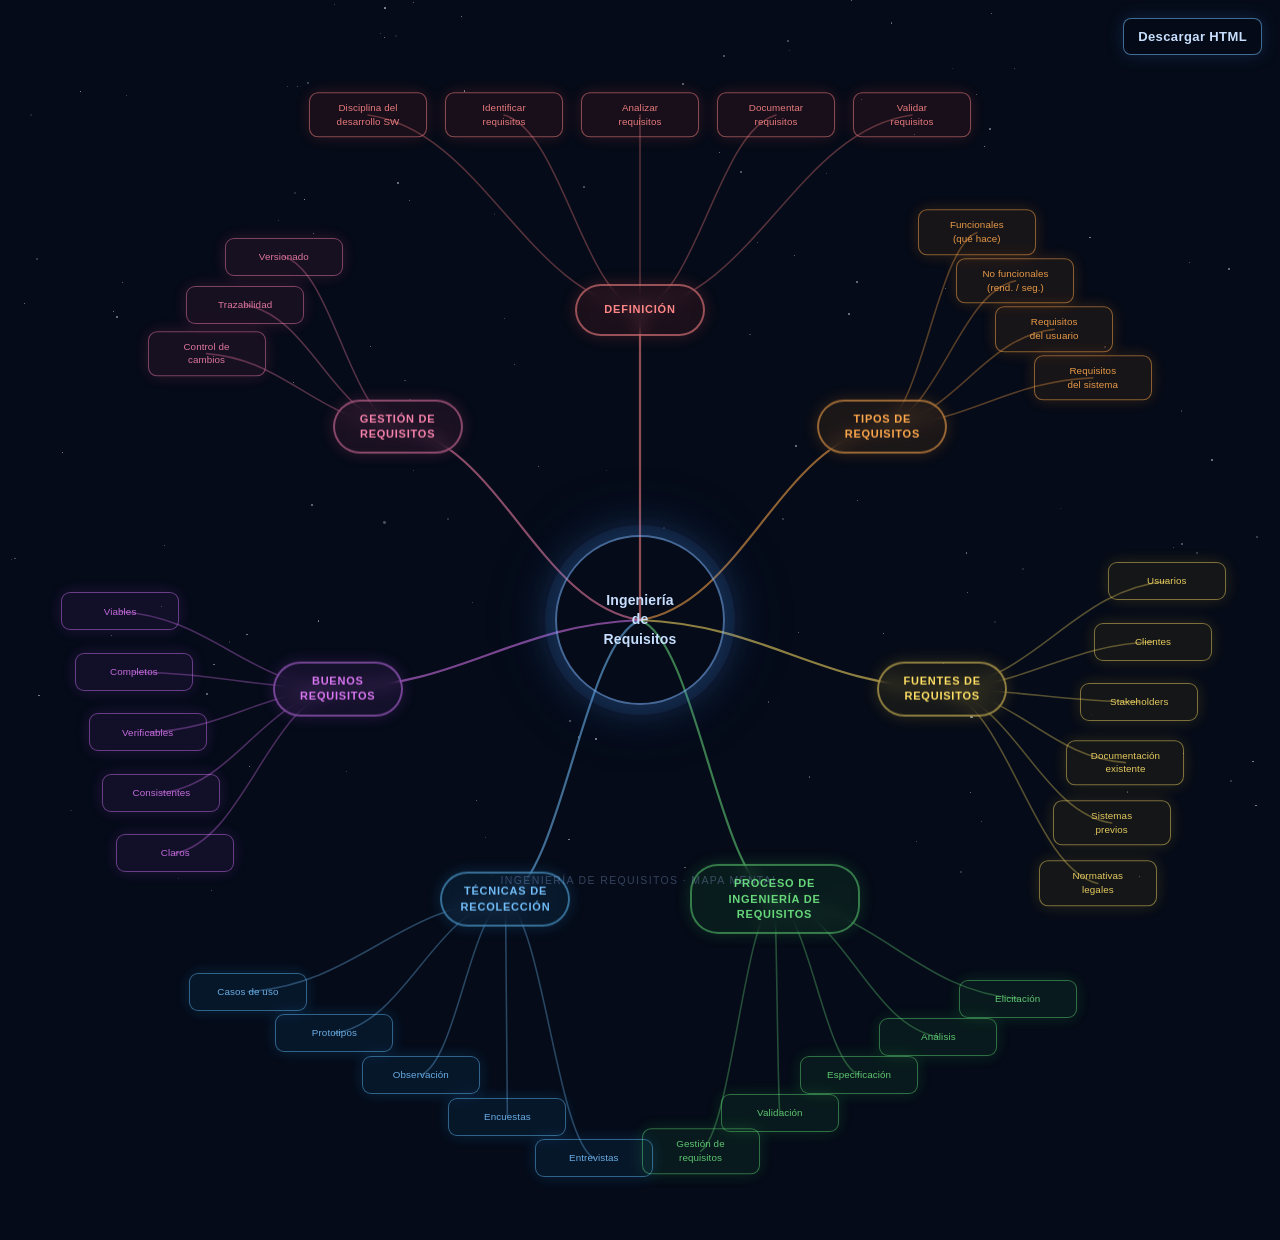
<file: index.html>
<!DOCTYPE html>
<html lang="es">
<head>
<meta charset="UTF-8">
<meta name="viewport" content="width=device-width, initial-scale=1.0">
<title>Ingeniería de Requisitos - Mapa Mental</title>
<link rel="stylesheet" href="css/mapa_mental.css">
</head>
<body>

<div id="stars"></div>

<button id="download-html" type="button">Descargar HTML</button>

<div id="canvas-wrapper">
  <svg id="svg-layer"></svg>
</div>

<div id="footer-label">Ingeniería de Requisitos · Mapa Mental</div>

<div id="modal-overlay" aria-hidden="true">
  <div id="modal-box" role="dialog" aria-modal="true" aria-labelledby="modal-title">
    <button id="modal-close" type="button" aria-label="Cerrar">×</button>
    <h2 id="modal-title"></h2>
    <p id="modal-definition"></p>
  </div>
</div>

<script src="js/mapa_mental.js"></script>
</body>
</html>
</file>
<file: css/mapa_mental.css>
*, *::before, *::after {
  box-sizing: border-box;
  margin: 0;
  padding: 0;
}

body {
  background: #050b18;
  min-height: 100vh;
  display: flex;
  align-items: flex-start;
  justify-content: center;
  font-family: 'Segoe UI', 'SF Pro Display', -apple-system, sans-serif;
  overflow: auto;
  padding: 20px;
}

#canvas-wrapper {
  position: relative;
  width: 1800px;
  height: 1200px;
  flex-shrink: 0;
}

#svg-layer {
  position: absolute;
  inset: 0;
  width: 100%;
  height: 100%;
  pointer-events: none;
  z-index: 1;
}

.node {
  position: absolute;
  display: flex;
  align-items: center;
  justify-content: center;
  text-align: center;
  cursor: pointer;
  z-index: 10;
  transform: translate(-50%, -50%);
  line-height: 1.4;
  letter-spacing: 0.01em;
  word-break: break-word;
  transition: transform 0.22s ease, filter 0.22s ease, box-shadow 0.22s ease;
}

#node-center {
  width: 170px;
  height: 170px;
  border-radius: 50%;
  background: radial-gradient(135deg, #1a2a6c 0%, #0d1b4b 60%, #050b18 100%);
  border: 2.5px solid rgba(120,180,255,0.55);
  box-shadow:
    0 0 0 10px rgba(80,150,255,0.07),
    0 0 45px rgba(80,150,255,0.28),
    0 0 90px rgba(80,150,255,0.10);
  color: #c8dfff;
  font-size: 14px;
  font-weight: 700;
  padding: 18px;
  z-index: 20;
}

#node-center:hover {
  transform: translate(-50%,-50%) scale(1.07);
  box-shadow:
    0 0 0 12px rgba(80,150,255,0.13),
    0 0 60px rgba(80,150,255,0.45),
    0 0 110px rgba(80,150,255,0.16);
}

.branch-node {
  width: 130px;
  min-height: 52px;
  height: auto;
  border-radius: 28px;
  border: 2px solid;
  font-size: 11px;
  font-weight: 700;
  padding: 10px 13px;
  backdrop-filter: blur(8px);
  text-transform: uppercase;
  letter-spacing: 0.07em;
  max-width: 130px;
}

.branch-node:hover {
  transform: translate(-50%,-50%) scale(1.13);
  filter: brightness(1.3);
}

.branch-node.wide {
  width: 170px;
  max-width: 170px;
  padding-inline: 14px;
}

.sub-node {
  width: 118px;
  min-height: 38px;
  height: auto;
  border-radius: 9px;
  border: 1.5px solid;
  font-size: 9.8px;
  font-weight: 500;
  padding: 8px 10px;
  max-width: 118px;
  opacity: 0.9;
}

.sub-node:hover {
  transform: translate(-50%,-50%) scale(1.12);
  opacity: 1;
  filter: brightness(1.35);
}

.c1 { color: #ff8787; border-color: rgba(255,135,135,0.55); background: rgba(255,70,70,0.09);  box-shadow: 0 0 16px rgba(255,80,80,0.20); }
.c2 { color: #ffa94d; border-color: rgba(255,169,77,0.55);  background: rgba(255,140,40,0.09); box-shadow: 0 0 16px rgba(255,140,40,0.20); }
.c3 { color: #ffe066; border-color: rgba(255,224,102,0.50); background: rgba(255,200,50,0.07); box-shadow: 0 0 16px rgba(255,200,50,0.18); }
.c4 { color: #69db7c; border-color: rgba(100,220,120,0.50); background: rgba(60,195,90,0.09);  box-shadow: 0 0 16px rgba(60,195,90,0.20); }
.c5 { color: #74c0fc; border-color: rgba(100,195,255,0.50); background: rgba(50,165,255,0.09); box-shadow: 0 0 16px rgba(50,165,255,0.20); }
.c6 { color: #da77f2; border-color: rgba(210,120,250,0.50); background: rgba(175,75,240,0.09); box-shadow: 0 0 16px rgba(175,75,240,0.20); }
.c7 { color: #f783ac; border-color: rgba(250,130,180,0.50); background: rgba(238,85,145,0.09); box-shadow: 0 0 16px rgba(238,85,145,0.20); }

.connector-branch {
  stroke-width: 2.2;
  stroke-linecap: round;
  fill: none;
  opacity: 0.55;
}

.connector-sub {
  stroke-width: 1.6;
  stroke-linecap: round;
  fill: none;
  opacity: 0.32;
}

#stars {
  position: fixed;
  inset: 0;
  pointer-events: none;
  z-index: 0;
  overflow: hidden;
}

.star {
  position: absolute;
  background: #fff;
  border-radius: 50%;
  animation: twinkle var(--d,3s) ease-in-out infinite alternate;
  opacity: var(--o,0.4);
}

@keyframes twinkle {
  from { opacity: var(--o,0.4); transform: scale(1); }
  to { opacity: calc(var(--o,0.4)*0.25); transform: scale(0.6); }
}

#footer-label {
  position: fixed;
  bottom: 14px;
  left: 50%;
  transform: translateX(-50%);
  color: rgba(140,170,220,0.35);
  font-size: 10.5px;
  letter-spacing: 0.13em;
  text-transform: uppercase;
  z-index: 100;
  pointer-events: none;
}

#download-html {
  position: fixed;
  top: 18px;
  right: 18px;
  z-index: 120;
  border: 1px solid rgba(116,192,252,0.55);
  border-radius: 8px;
  background: rgba(5,11,24,0.82);
  color: #c8dfff;
  font-size: 13px;
  font-weight: 700;
  letter-spacing: 0.03em;
  padding: 10px 14px;
  cursor: pointer;
  box-shadow: 0 0 18px rgba(80,150,255,0.18);
  backdrop-filter: blur(8px);
}

#download-html:hover {
  background: rgba(20,38,78,0.92);
  border-color: rgba(116,192,252,0.9);
}

#modal-overlay {
  position: fixed;
  inset: 0;
  display: none;
  align-items: center;
  justify-content: center;
  z-index: 200;
  background: rgba(2,6,14,0.78);
  padding: 22px;
  opacity: 0;
  transition: opacity 0.22s ease;
}

#modal-overlay.visible {
  display: flex;
  opacity: 1;
}

#modal-box {
  position: relative;
  width: min(440px, 100%);
  border: 1px solid rgba(120,180,255,0.38);
  border-radius: 12px;
  background: rgba(8,17,38,0.96);
  color: #d9e8ff;
  padding: 28px 30px 26px;
  box-shadow:
    0 24px 70px rgba(0,0,0,0.42),
    0 0 42px rgba(80,150,255,0.16);
  transform: scale(0.94);
  transition: transform 0.22s ease;
}

#modal-overlay.visible #modal-box {
  transform: scale(1);
}

#modal-close {
  position: absolute;
  top: 10px;
  right: 12px;
  width: 32px;
  height: 32px;
  border: 0;
  border-radius: 50%;
  background: transparent;
  color: #c8dfff;
  font-size: 24px;
  line-height: 1;
  cursor: pointer;
}

#modal-close:hover {
  background: rgba(120,180,255,0.12);
}

#modal-title {
  margin: 0 30px 12px 0;
  color: #ffffff;
  font-size: 22px;
  line-height: 1.25;
}

#modal-definition {
  color: #b9cceb;
  font-size: 15px;
  line-height: 1.65;
}

@media print {
  body {
    padding: 0;
    background: #050b18;
    print-color-adjust: exact;
    -webkit-print-color-adjust: exact;
  }

  #download-html,
  #footer-label,
  #modal-overlay {
    display: none;
  }
}
</file>
